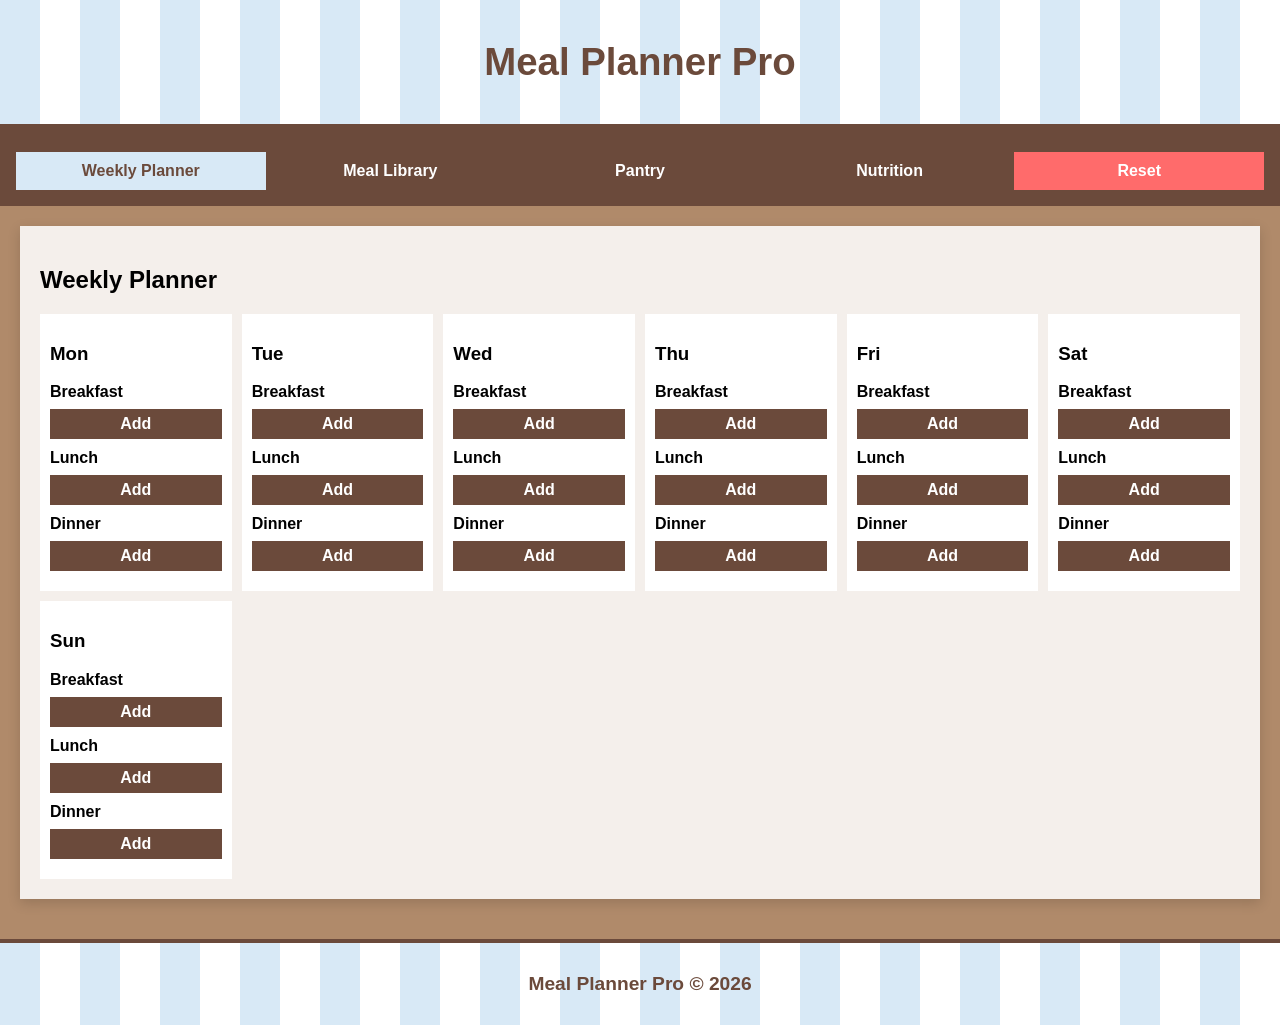
<file: index.html>
<!doctype html>
<html lang="en">
  <head>
    <meta charset="UTF-8" />
    <meta name="viewport" content="width=device-width, initial-scale=1.0" />
    <title>Meal Planner Pro</title>
    <link rel="stylesheet" href="style.css" />
  </head>

  <body>
    <!-- HEADER -->
    <header>
      <h1>Meal Planner Pro</h1>
    </header>

    <!-- NAVIGATION -->
    <nav class="top-nav">
      <button class="nav-link active" data-view="planner">Weekly Planner</button>
      <button class="nav-link" data-view="library">Meal Library</button>
      <button class="nav-link" data-view="pantry">Pantry</button>
      <button class="nav-link" data-view="nutrition">Nutrition</button>
      <button id="reset-app" class="danger-btn">Reset</button>
    </nav>

    <!-- MAIN -->
    <main>
      <!-- WEEKLY PLANNER -->
      <section id="view-planner" class="app-view active">
        <div class="card">
          <h2>Weekly Planner</h2>
          <div id="planner-grid"></div>
        </div>
      </section>

      <!-- MEAL LIBRARY -->
      <section id="view-library" class="app-view">
        <div class="card">
          <h2>Add Recipe</h2>
          <form id="recipe-form">
            <input id="recipe-name" placeholder="Recipe name" required />
            <input id="recipe-calories" type="number" placeholder="Calories" required />
            <input id="recipe-protein" type="number" placeholder="Protein (g)" required />
            <button type="submit">Add Recipe</button>
          </form>
        </div>

        <div class="card">
          <h2>Meal Library</h2>
          <div id="meal-library"></div>
        </div>
      </section>

      <!-- PANTRY -->
      <section id="view-pantry" class="app-view">
        <div class="card">
          <h2>Add Pantry Item</h2>
          <form id="pantry-form">
            <input id="pantry-name" placeholder="Food name" required />
            <input id="pantry-qty" placeholder="Quantity" required />
            <button type="submit">Add to Pantry</button>
          </form>
        </div>

        <div class="card">
          <h2>Pantry</h2>
          <div id="pantry-list"></div>
        </div>
      </section>

      <!-- NUTRITION -->
      <section id="view-nutrition" class="app-view">
        <div class="card">
          <h2>Weekly Nutrition</h2>
          <div id="nutrition-summary"></div>
        </div>
      </section>
    </main>

    <!-- MODAL MEAL PICKER -->
    <div id="meal-modal" class="modal hidden">
      <div class="modal-content">
        <h3>Select a Meal</h3>
        <div id="modal-items"></div>
        <button id="close-modal" class="danger-btn">Close</button>
      </div>
    </div>

    <!-- FOOTER -->
    <footer>
      <div class="footer-box">
        <p>Meal Planner Pro © 2026</p>
      </div>
    </footer>

    <script src="script.js"></script>
  </body>
</html>
</file>
<file: style.css>
/* GLOBAL LAYOUT — keeps footer aligned */
body {
  margin: 0;
  padding: 0;
  background-color: #b08a6a;
  font-family: Arial, sans-serif;

  display: flex;
  flex-direction: column;
  min-height: 100vh;
}

main {
  flex: 1;
}

html, body {
  overflow-x: hidden;
}

/* HEADER (striped) */
header {
  padding: 40px 20px;
  text-align: center;
  background: repeating-linear-gradient(
    to right,
    #d8e9f6 0px,
    #d8e9f6 40px,
    #ffffff 40px,
    #ffffff 80px
  );
  border-bottom: 4px solid #6b4a3b;
}


header h1 {
  margin: 0;
  font-size: 2.4rem;
  color: #6b4a3b;
  font-weight: 900;
}

/* NAVIGATION */
.top-nav {
  display: flex;
  justify-content: space-around;
  background-color: #6b4a3b;
  padding: 16px;
}

.nav-link {
  background: none;
  border: none;
  color: white;
  font-weight: bold;
  padding: 10px 18px;
  cursor: pointer;
  border-radius: 0;
  transition: 0.2s;
}

.nav-link:hover {
  background-color: #8a5f4d;
}

.nav-link.active {
  background-color: #d8e9f6;
  color: #6b4a3b;
}

.danger-btn {
  background-color: #ff6b6b;
  color: white;
  border: none;
  padding: 10px 18px;
  border-radius: 0;
}

/* MAIN */
main {
  padding: 20px;
}

/* VIEWS */
.app-view {
  display: none;
}

.app-view.active {
  display: block;
}

/* CARDS */
.card {
  background-color: #ffffffdd;
  padding: 20px;
  border-radius: 0;
  margin-bottom: 20px;
  box-shadow: 0 4px 12px rgba(0,0,0,0.15);
}

/* INPUTS + BUTTONS */
input, button {
  width: 100%;
  padding: 10px;
  border-radius: 0;
  border: 1px solid #ccc;
  margin-top: 8px;
  font-size: 1rem;
}

button {
  background-color: #d8e9f6;
  color: #6b4a3b;
  font-weight: bold;
  border: none;
}

button:hover {
  background-color: #c7d9e8;
}

/* MEAL CARDS */
.meal-card {
  background: #fff;
  padding: 12px;
  border-radius: 0;
  margin-bottom: 10px;
  box-shadow: 0 2px 8px rgba(0,0,0,0.1);
}

.meal-card small {
  color: #6b4a3b;
  font-weight: bold;
}

/* PLANNER GRID */
#planner-grid {
  display: grid;
  grid-template-columns: repeat(auto-fit, minmax(180px, 1fr));
  gap: 10px;
}

.planner-day {
  background: #fff;
  padding: 10px;
  border-radius: 0;
}

.meal-slot {
  margin-bottom: 10px;
}

.add-meal-btn {
  background-color: #6b4a3b;
  color: white;
  padding: 6px 10px;
  border: none;
  border-radius: 0;
  cursor: pointer;
}

.add-meal-btn:hover {
  background-color: #8a5f4d;
}

/* MODAL */
.modal {
  position: fixed;
  top: 0;
  left: 0;
  width: 100%;
  height: 100%;
  background: rgba(0,0,0,0.6);

  display: flex;
  justify-content: center;
  align-items: center;
}

.modal.hidden {
  display: none;
}

.modal-content {
  background: white;
  padding: 20px;
  width: 300px;
  border-radius: 0;
  box-shadow: 0 4px 12px rgba(0,0,0,0.2);
}

/* FOOTER (striped) */
.footer-box {
  padding: 30px;
  text-align: center;
  background: repeating-linear-gradient(
    to right,
    #d8e9f6 0px,
    #d8e9f6 40px,
    #ffffff 40px,
    #ffffff 80px
  );
  border-top: 4px solid #6b4a3b;
}

.footer-box p {
  margin: 0;
  font-size: 1.2rem;
  color: #6b4a3b;
  font-weight: bold;
}
</file>
